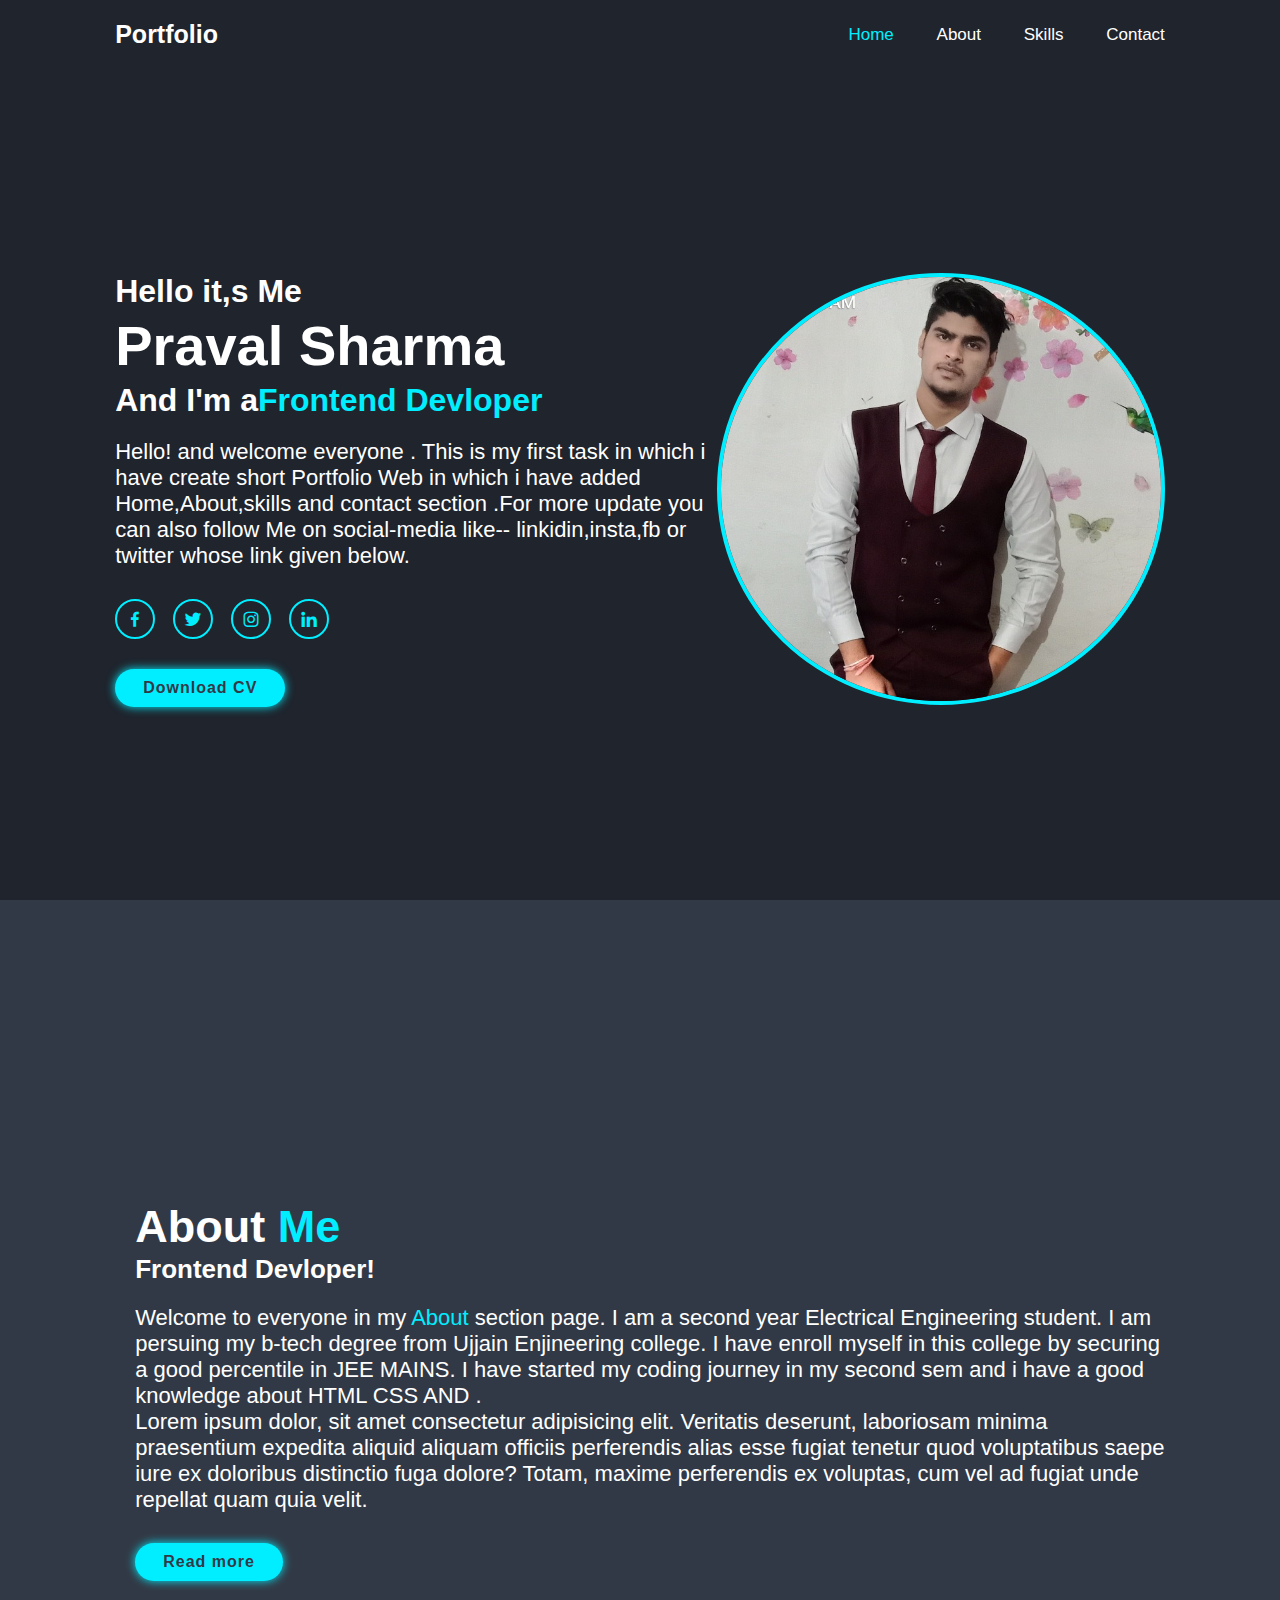
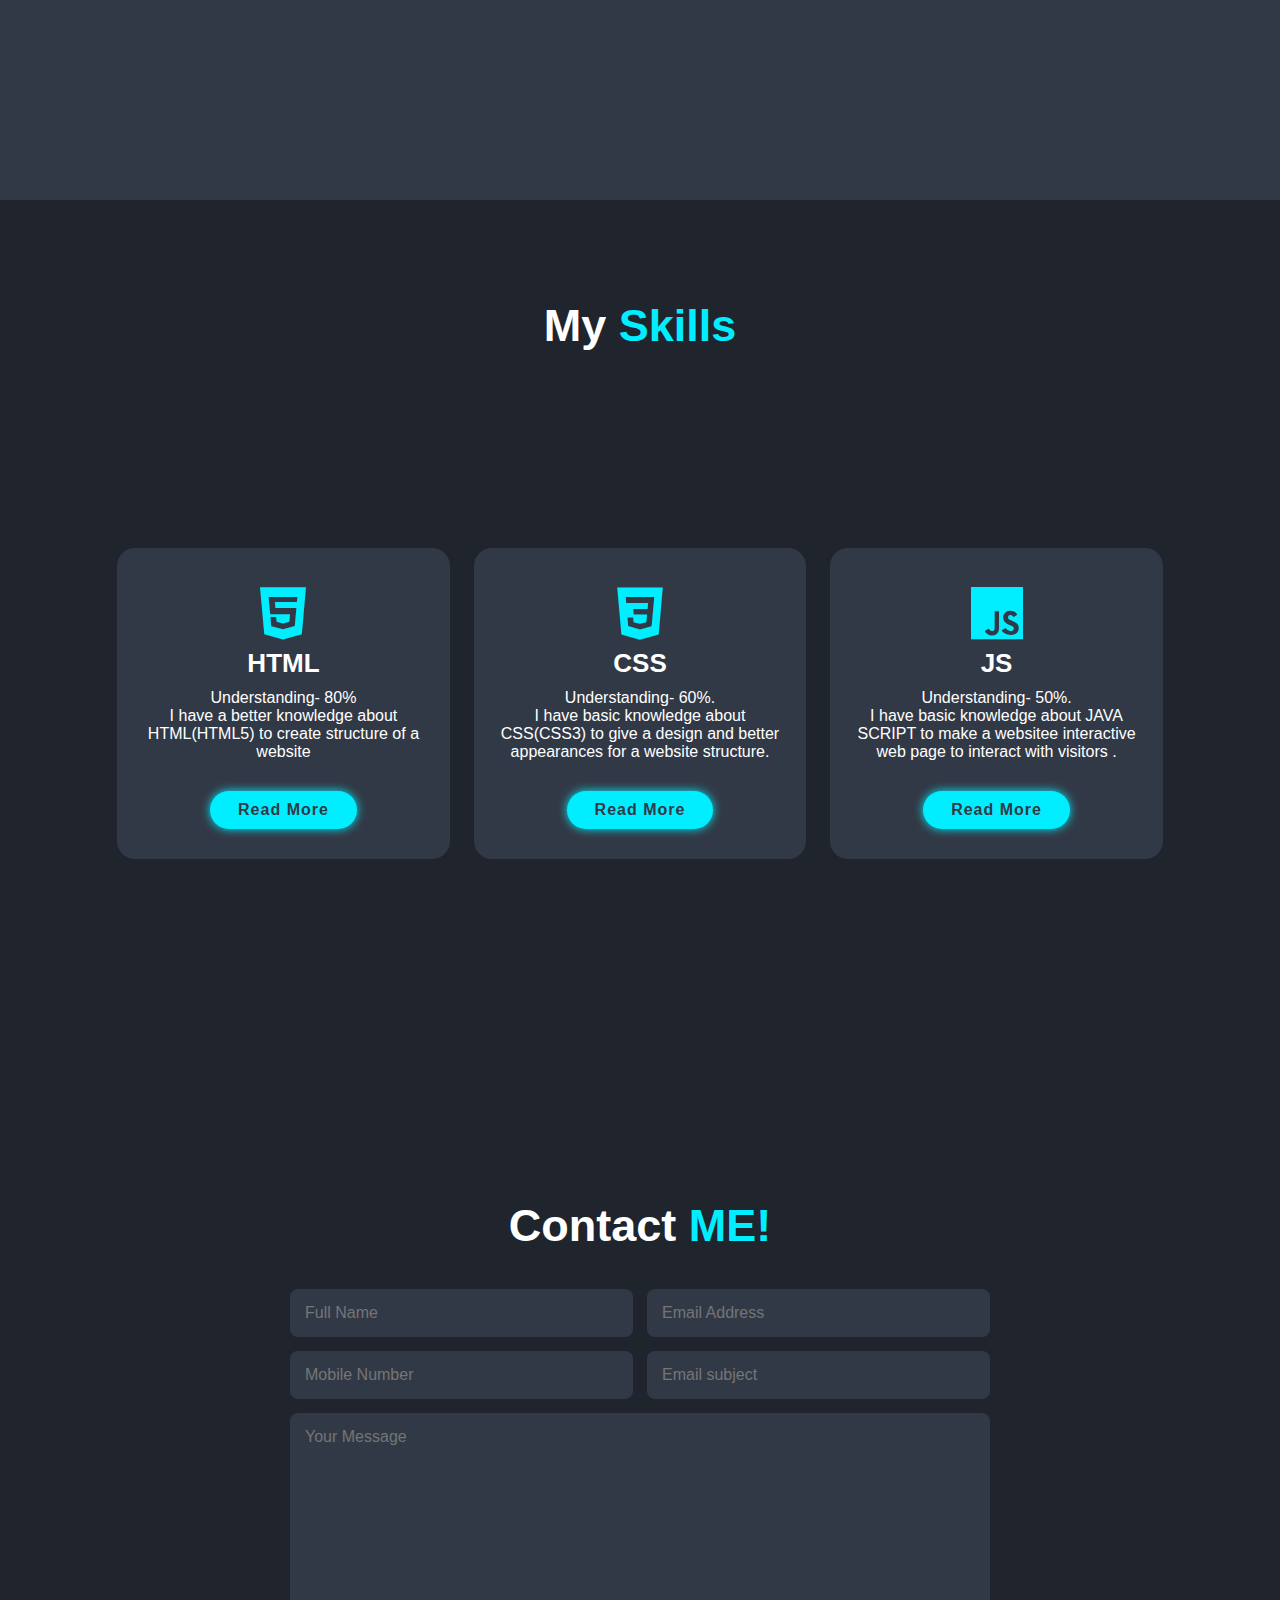
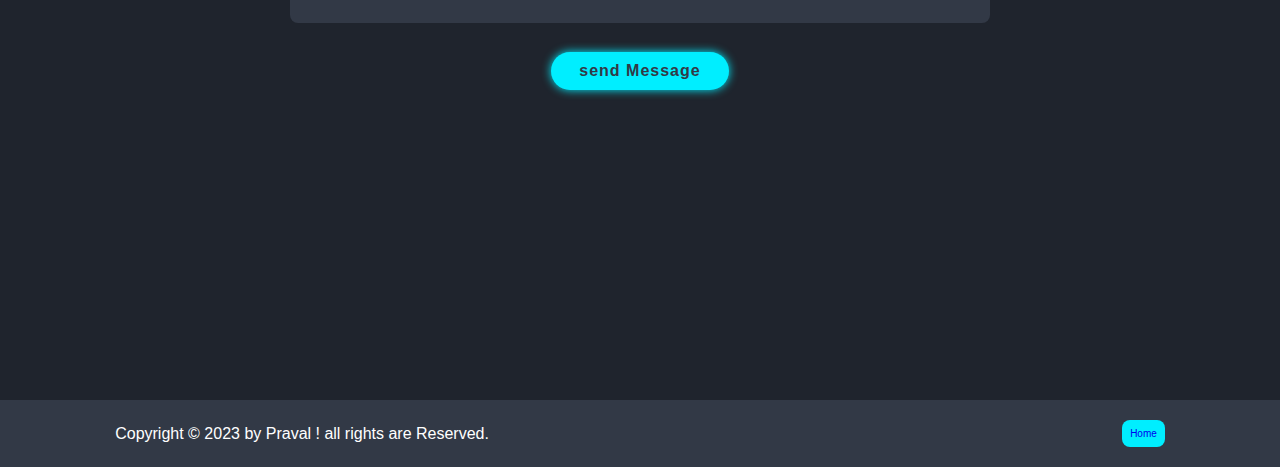
<file: SIMBIT_TASK-NO_01/index.html>
<!DOCTYPE html>
<html lang="en">

<head>
    <meta charset="UTF-8">
    <meta http-equiv="X-UA-Compatible" content="IE=edge">
    <meta name="viewport" content="width=device-width, initial-scale=1.0">
    <title>Responsive personal potofolio website Design</title>
    <!-- box-icons -->
    <link href='https://unpkg.com/boxicons@2.1.4/css/boxicons.min.css' rel='stylesheet'>


    <link rel="stylesheet" href="css/style.css">
</head>

<body>
    <!-- header design -->
    <header class="header">
        <a href="#" class="logo">Portfolio</a>
        <i class='bx bx-menu' id="menu-icon"></i>

        <nav class="navbar">
            <a href="#home" class="active">Home</a>
            <a href="#about">About</a>
            <a href="#services">Skills</a>
            <a href="#contact">Contact</a>

        </nav>

    </header>
    <!-- home section  -->
    <section class="home" id="home">
        <div class="home-content">
            <h3>Hello it,s Me</h3>
            <h1>Praval Sharma </h1>
            <h3> And I'm a<span>Frontend Devloper</span></h3>
            <p>Hello! and welcome everyone . This is my first task in which i have create short Portfolio Web in which i have added Home,About,skills and contact section .For more update you can also follow Me on social-media like-- linkidin,insta,fb or
                twitter whose link given below.</p>
            <div class="social-media">
                <a href="#"><i class='bx bxl-facebook' ></i></a>
                <a href="#"><i class='bx bxl-twitter' ></i></a>
                <a href="#"><i class='bx bxl-instagram' ></i></a>
                <a href="#"><i class='bx bxl-linkedin' ></i></a>
            </div>
            <a href="#" class="btn"> Download CV</a>
        </div>
        <div class="home-img">
            <img src="images/360625.jpg" alt="">
        </div>
    </section>
    <!-- about section design  -->
    <section class="about" id="about">
        <div class="about-img">

        </div>
        <div class="about-content">
            <h2 class="heading">About <span>Me</span></h2>
            <h3>Frontend Devloper!</h3>
            <p>Welcome to everyone in my <span>About </span>section page. I am a second year Electrical Engineering student. I am persuing my b-tech degree from Ujjain Enjineering college. I have enroll myself in this college by securing a good percentile
                in JEE MAINS. I have started my coding journey in my second sem and i have a good knowledge about HTML CSS AND . <br> Lorem ipsum dolor, sit amet consectetur adipisicing elit. Veritatis deserunt, laboriosam minima praesentium expedita
                aliquid aliquam officiis perferendis alias esse fugiat tenetur quod voluptatibus saepe iure ex doloribus distinctio fuga dolore? Totam, maxime perferendis ex voluptas, cum vel ad fugiat unde repellat quam quia velit.</p>
            <a href="#" class="btn"> Read more</a>
        </div>
    </section>

    <!-- service section design  -->
    <section class="services" id="services">
        <h2 class="heading">My <span>Skills</span></h2>
        <div class="services-container">
            <div class="services-box">
                <i class='bx bxl-html5'></i>
                <h3>HTML</h3>
                <p>Understanding- 80% <br>I have a better knowledge about HTML(HTML5) to create structure of a website</p>
                <a href="#" class="btn">Read More</a>

            </div>
            <div class="services-box">
                <i class='bx bxl-css3'></i>
                <h3>CSS</h3>
                <p>Understanding- 60%. <br>I have basic knowledge about CSS(CSS3) to give a design and better appearances for a website structure.</p>
                <a href="#" class="btn">Read More</a>

            </div>
            <div class="services-box">
                <i class='bx bxl-javascript'></i>
                <h3>JS</h3>
                <p>Understanding- 50%.<br>I have basic knowledge about JAVA SCRIPT to make a websitee interactive web page to interact with visitors .</p>
                <a href="#" class="btn">Read More</a>

            </div>

    </section>

    <!-- contact section  -->
    <section class="contact" id="contact">
        <h2 class="heading">Contact <span>ME!</span></h2>

        <form action="#">
            <div class="input-box">
                <input type="text" placeholder="Full Name">
                <input type="email" placeholder="Email Address">
            </div>
            <div class="input-box">
                <input type="number" placeholder="Mobile Number">
                <input type="text" placeholder="Email subject">
            </div>
            <textarea name="" id="" cols="30" rows="10" placeholder="Your Message"></textarea>
            <input type="submit" value="send Message" class="btn">
        </form>

    </section>
    <!-- footer design  -->
    <footer class="footer">
        <div class="footer-text">
            <p>Copyright &copy; 2023 by Praval ! all rights are Reserved.</p>
        </div>
        <div class="footer-iconTop">
            <a href="#home">Home</a>
        </div>
    </footer>
    <!-- script  -->
    <script src="js/script.js"></script>
</body>

</html>
</file>
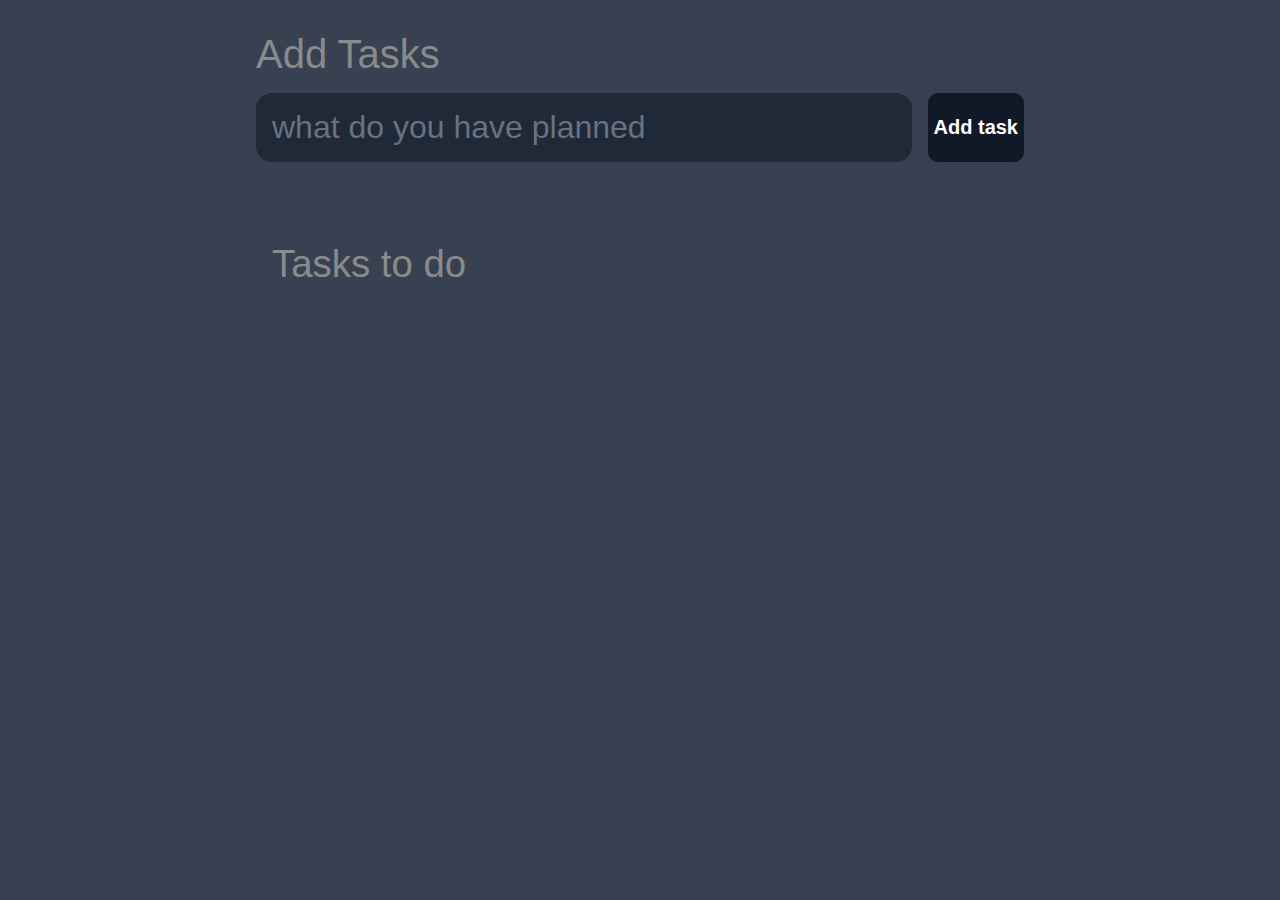
<file: SIMBIT_TASK_NO_02/main.html>
<!DOCTYPE html>
<html lang="en">

<head>
    <meta charset="UTF-8">
    <meta http-equiv="X-UA-Compatible" content="IE=edge">
    <meta name="viewport" content="width=device-width, initial-scale=1.0">
    <title>Task list</title>
    <link rel="stylesheet" href="main.css">

</head>

<body>
    <header>
        <h1>Add Tasks </h1>
        <form id="new-task-form">
            <input type="text" id="new-task-input" placeholder="what do you have planned" />
            <input type="submit" id="new-task-submit" value="Add task" />
        </form>
    </header>

    <main>
        <section class="task-list">
            <h2>Tasks to do </h2>
            <div id="tasks">
                <!-- <div class="task">
                    <div class="content">
                        <input type="text" class="text" value="my task" readonly />
                    </div>
                    <div class="actions">
                        <button class="edit">Edit</button>
                        <button class="delete">delete</button>
                    </div>
                </div> -->

            </div>
        </section>
    </main>
    <script src="main.js"></script>

</body>

</html>
</file>
<file: SIMBIT_TASK-NO_01/css/style.css>
* {
    margin: 0;
    padding: 0;
    box-sizing: border-box;
    border: none;
    text-decoration: none;
    outline: none;
    scroll-behavior: smooth;
    font-family: sans-serif;
}

:root {
    --bg-color: #1f242d;
    --second-bg-color: #323946;
    --text-color: #fff;
    --main-color: #0ef;
}

html {
    font-size: 62.5%;
    overflow-x: hidden;
}

body {
    background: var(--bg-color);
    color: var(--text-color);
}

section {
    min-height: 100vh;
    padding: 10rem 9% 2rem;
}

.header {
    position: fixed;
    top: 0;
    left: 0;
    width: 100%;
    padding: 2rem 9%;
    background: var(--bg-color);
    display: flex;
    justify-content: space-between;
    align-items: center;
    z-index: 100;
}

.header.sticky {
    border-bottom: .1rem solid rgba(0, 0, 0, .2);
}

.logo {
    font-size: 2.5rem;
    color: var(--text-color);
    font-weight: 600;
    cursor: default;
}

.navbar a {
    font-size: 1.7rem;
    color: var(--text-color);
    margin-left: 4rem;
}

.navbar a:hover,
.navbar a.active {
    color: var(--main-color);
}

#menu-icon {
    font-size: 3.6rem;
    color: var(--text-color);
    display: none;
}

.home {
    display: flex;
    justify-content: center;
    align-items: center;
}

.home-img img {
    border: 4px solid var(--main-color);
    height: 48vh;
    width: 364px;
    border-radius: 50%;
    width: 35vw;
}

.home-content h3 {
    font-size: 3.2rem;
    font-weight: 700;
}

span {
    color: var(--main-color);
}

.home-content h3:nth-of-type(2) {
    margin-bottom: 2rem;
}

.home-content h1 {
    font-size: 5.6rem;
    font-weight: 700;
    line-height: 1.3;
}

.home-content p {
    font-size: 2.2rem;
}

.social-media a {
    display: inline-flex;
    justify-content: center;
    align-items: center;
    width: 4rem;
    height: 4rem;
    background: transparent;
    border: .2rem solid var(--main-color);
    border-radius: 50%;
    font-size: 2rem;
    color: var(--main-color);
    margin: 3rem 1.5rem 3rem 0;
    transition: .5s ease;
}

.social-media a:hover {
    background: var(--main-color);
    color: var(--second-bg-color);
    box-shadow: 0 0 1rem var(--main-color);
}

.btn {
    display: inline-block;
    padding: 1rem 2.8rem;
    background: var(--main-color);
    border-radius: 4rem;
    box-shadow: 0 0 1rem var(--main-color);
    font-size: 1.6rem;
    color: var(--second-bg-color);
    letter-spacing: .1rem;
    font-weight: 600;
    transition: .5s ease;
}

.btn:hover {
    box-shadow: none;
}

.about {
    display: flex;
    justify-content: center;
    align-items: center;
    gap: 2rem;
    background: var(--second-bg-color);
}

.about-img img {
    /* border: 4px solid var(--main-color); */
    /* height: 444px; */
    /* width: 464px; */
    /* border-radius: 50%; */
    /* width: 35vw; */
}

.heading {
    text-align: center;
    font-size: 4.5rem;
}

.about-content h2 {
    text-align: left;
    line-height: 1.2;
}

.about-content h3 {
    font-size: 2.6rem;
}

.about-content p {
    font-size: 2.2rem;
    margin: 2rem 0 3rem;
}

.services h2 {
    margin-bottom: 5rem;
}

.services-container {
    height: 67vh;
    display: flex;
    justify-content: center;
    align-items: center;
    flex-wrap: wrap;
    gap: 2rem;
}

.services-container .services-box {
    height: 35vh;
    flex: 1 1 30rem;
    background: var(--second-bg-color);
    padding: 3rem 2rem 4rem;
    border-radius: 2rem;
    text-align: center;
    border: .2rem solid var(--bg-color);
    transition: .5s ease;
}

.services-container .services-box:hover {
    border-color: var(--main-color);
    transform: scale(1.02);
}

.services-box i {
    font-size: 7rem;
    color: var(--main-color);
}

.services-box h3 {
    font-size: 2.6rem;
}

.services-box p {
    font-size: 1.6rem;
    margin: 1rem 0 3rem;
}

.portfolio-box {
    display: flex;
    height: 100px;
    width: 100px;
}

.contact h2 {
    margin-bottom: 3rem;
}

.contact form {
    max-width: 70rem;
    margin: 1rem auto;
    text-align: center;
    margin-bottom: 3rem;
}

.contact form .input-box {
    display: flex;
    justify-content: space-between;
    flex-wrap: wrap;
}

.contact form .input-box input,
.contact form textarea {
    width: 100%;
    padding: 1.5rem;
    font-size: 1.6rem;
    color: var(--text-color);
    background: var(--second-bg-color);
    border-radius: .8rem;
    margin: .7rem 0;
}

.contact form .input-box input {
    width: 49%;
}

.contact form textarea {
    resize: none;
}

.contact form .btn {
    margin-top: 2rem;
    cursor: pointer;
}

.footer {
    display: flex;
    justify-content: space-between;
    align-items: center;
    flex-wrap: wrap;
    padding: 2rem 9%;
    background: var(--second-bg-color);
}

.footer-text p {
    font-size: 1.6rem;
}

.footer-iconTop a {
    display: inline-flex;
    justify-content: center;
    align-items: center;
    padding: .8rem;
    background: var(--main-color);
    border-radius: .8rem;
}

.footer-iconTop a:hover {
    box-shadow: 0 0 1rem var(--main-color);
}

.footer-iconTop a i {
    font-size: 2.4rem;
    color: var(--second-bg-color);
}

@media (max-width: 1200px) {
    html {
        font-size: 55%;
    }
}

@media (max-width:991px) {
    .header {
        padding: 2rem 3%;
    }
    section {
        height: 100vh;
        padding: 10rem 3% 2rem;
    }
    .services {
        padding-bottom: 10rem 3% 2rem;
    }
    .contact {
        min-height: auto;
    }
    .footer {
        padding: 2rem 3%;
    }
}

@media (max-width:768px) {
    #menu-icon {
        display: block;
    }
    .navbar {
        position: absolute;
        top: 100%;
        left: 0;
        width: 100%;
        padding: 1rem 3%;
        background: var(--bg-color);
        border-radius: .1rem solid rgba(0, 0, 0, .2);
        box-shadow: .5rem 1rem rgba(0, 0, 0, .2);
        display: none;
    }
    .contact {
        margin-top: 161px;
        min-height: auto;
    }
    .navbar.active {
        display: block;
    }
    .navbar a {
        display: block;
        font-size: 2rem;
        margin: 3rem 0;
    }
    .home {
        flex-direction: column;
    }
    .home-content h3 {
        font-size: 2.6rem;
    }
    .home-content h1 {
        font-size: 5rem;
    }
    .home-img img {
        width: 47vh;
        margin-top: 4rem;
    }
    .about {
        flex-direction: column-reverse;
    }
    .about img {
        width: 47vh;
        margin-top: 4rem;
    }
    .services h2 {
        margin-bottom: 3rem;
    }
}

@media(max-width:450px) {
    html {
        font-size: 50%;
    }
    .contact form .input-box input {
        width: 100%;
    }
}

@media(max-width:450px) {
    .home-img img {
        height: 44vh;
        width: 44vh;
    }
    .about-img img {
        height: 44vh;
        width: 44vh;
    }
    .footer {
        flex-direction: column-reverse;
    }
    .footer p {
        text-align: center;
        margin-top: 2rem;
    }
}
</file>
<file: SIMBIT_TASK_NO_02/main.css>
:root {
    --dark: #374151;
    --darker: #1F2937;
    --darkest: #111827;
    --gray: #687280;
    --light: #EEE;
    ---pink: #Ec4899;
    --purple: #885cf6;
}

* {
    box-sizing: border-box;
    margin: 0;
    font-family: 'Fira sans', sans-serif;
}

body {
    display: flex;
    flex-direction: column;
    min-height: 100vh;
    background-color: var(--dark);
    color: #FFF;
}

header {
    padding: 2rem 1rem;
    max-width: 800px;
    width: 100%;
    margin: 0 auto;
}

header h1 {
    font-size: 2.5rem;
    font-weight: 300;
    color: #8a8a8a;
    margin-bottom: 1rem;
}

#new-task-form {
    display: flex;
}

input,
button {
    appearance: none;
    border: none;
    outline: none;
    background-color: var(--darkest);
}

#new-task-input {
    flex: 1 1 0%;
    background-color: var(--darker);
    padding: 1rem;
    border-radius: 1rem;
    margin-right: 1rem;
    color: var(--light);
    font-size: 2rem;
}

#new-task-input::placeholder {
    color: var(--gray);
}

#new-task-submit {
    color: var(--pink);
    font-size: 1.25rem;
    font-weight: 700;
    border-radius: 10px;
    cursor: pointer;
    transition: 0.4s;
}

#new-task-submit:hover {
    opacity: 0.8;
}

#new-task-submit:active {
    opacity: 0.6;
}

main {
    flex: 1 1 0%;
    padding: 2rem 1rem;
    max-width: 800px;
    width: 100%;
    margin: 0 auto;
}

.task-list {
    padding: 1rem;
}

.task-list h2 {
    font-size: 2.4rem;
    font-weight: 300;
    color: #8a8a8a;
    margin-bottom: 1rem;
}

#tasks .task {
    display: flex;
    justify-content: space-between;
    background-color: var(--darkest);
    padding: 1rem;
    border-radius: 1rem;
    margin-bottom: 1rem;
}

#tasks .task .content .text {
    color: var(--light);
    font-size: 2.125rem;
    width: 100%;
    display: block;
    transition: 0.4s;
}

#tasks .task .content .text:not(:read-only) {
    color: var(--pink);
}

#tasks .task .actions {
    display: flex;
    margin: 0 -0.5rem;
}

.task .actions button {
    cursor: pointer;
    margin: 0 0.5rem;
    font-size: 1.125rem;
    font-weight: 700;
    text-transform: uppercase;
    transition: 0.4s;
}

.task .actions button:hover {
    opacity: 0.8;
}

.task .actions button:active {
    opacity: 0.6;
}

.task .actions .edit {
    background-color: var(--darkest);
    color: red;
}

.task .actions .delete {
    color: crimson;
}
</file>
